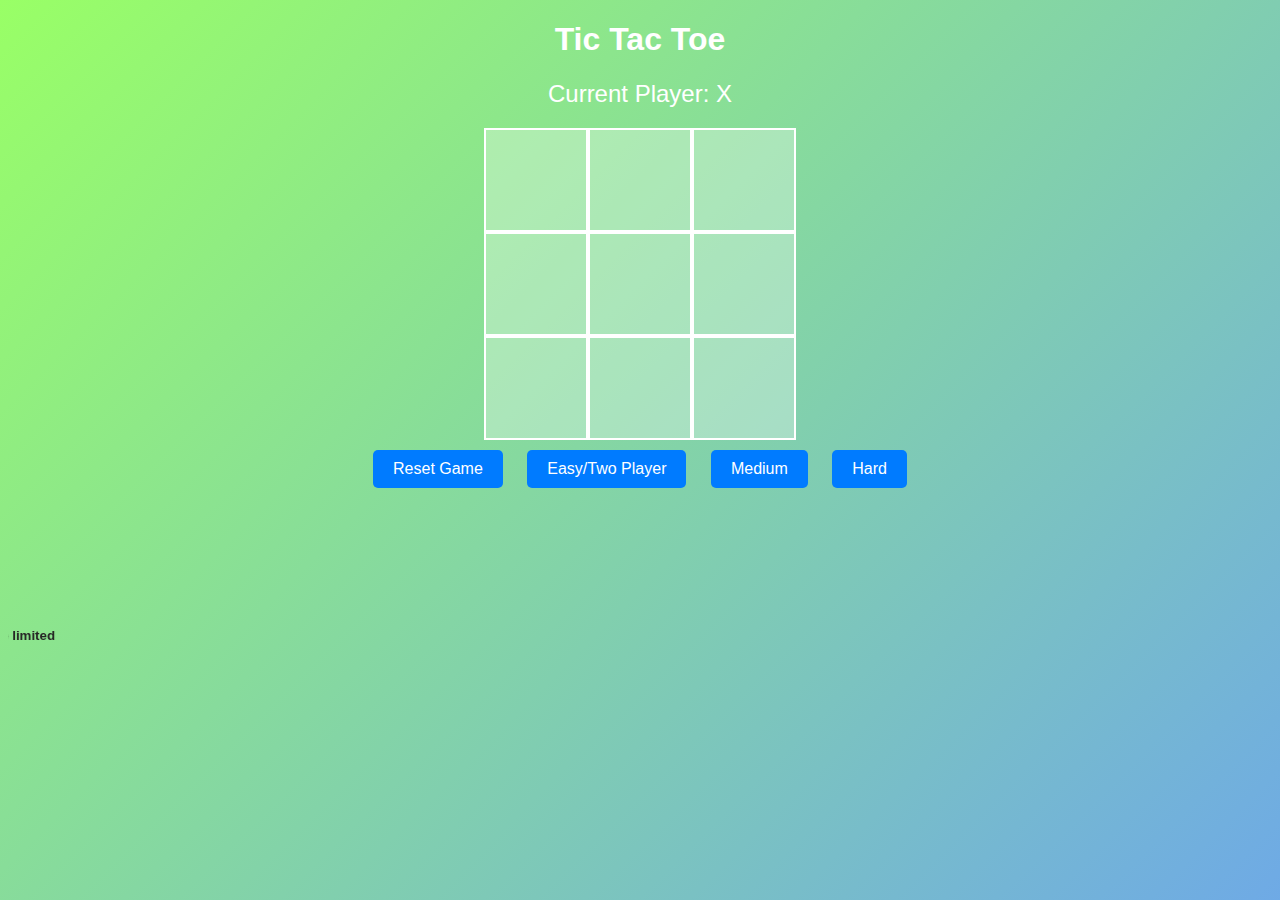
<file: tic tac toe/index.html>
<!DOCTYPE html>
<html lang="en">
<head>
<meta charset="UTF-8">
<meta name="viewport" content="width=device-width, initial-scale=1.0">
<title>Tic Tac Toe</title>
<style>
    body {
        font-family: Arial, sans-serif;
        text-align: center;
        background: linear-gradient(-45deg, #ffcc00, #ff66cc, #6699ff, #99ff66);
        background-size: 400% 400%;
        animation: gradientAnimation 15s ease infinite;
        color: #fff;
    }

    @keyframes gradientAnimation {
        0% {
            background-position: 0% 50%;
        }
        50% {
            background-position: 100% 50%;
        }
        100% {
            background-position: 0% 50%;
        }
    }

    h1 {
        color: #fff;
    }
    .board {
        display: flex;
        justify-content: center;
        margin-top: 20px;
    }
    .cell {
        width: 100px;
        height: 100px;
        border: 2px solid #fff;
        font-size: 48px;
        cursor: pointer;
        background-color: rgba(255, 255, 255, 0.3);
        transition: background-color 0.3s;
    }
    .cell:hover {
        background-color: rgba(255, 255, 255, 0.5);
    }
    #status {
        margin-top: 20px;
        font-size: 24px;
        color: #fff;
    }
    button {
        margin: 10px;
        padding: 10px 20px;
        font-size: 16px;
        cursor: pointer;
        background-color: #007bff;
        color: #fff;
        border: none;
        border-radius: 5px;
        transition: background-color 0.3s;
    }
    button:hover {
        background-color: #0056b3;
    }
    .low{
        color:#262525;
        
    }
</style>
</head>
<body>

<h1>Tic Tac Toe</h1>
<div id="status">Current Player: X</div>

<div class="board">
    <div>
        <div class="cell" onclick="makeMove(0, 0)"></div>
        <div class="cell" onclick="makeMove(0, 1)"></div>
        <div class="cell" onclick="makeMove(0, 2)"></div>
    </div>
    <br>
    <div>
        <div class="cell" onclick="makeMove(1, 0)"></div>
        <div class="cell" onclick="makeMove(1, 1)"></div>
        <div class="cell" onclick="makeMove(1, 2)"></div>

    </div>
    
    <br>
    <div>
        <div class="cell" onclick="makeMove(2, 0)"></div>
        <div class="cell" onclick="makeMove(2, 1)"></div>
        <div class="cell" onclick="makeMove(2, 2)"></div>
    </div>
    
</div>

<div>
    <button onclick="resetBoard()">Reset Game</button>
    <button onclick="setDifficulty('easy')">Easy/Two Player</button>
    <button onclick="setDifficulty('medium')">Medium</button>
    <button onclick="setDifficulty('hard')">Hard</button>
</div>
<br><br><br><br><br><br>
<footer><marquee  direction="right" class="low"><h5>Bikram Private limited</h5></marquee></footer>
<script>
    let currentPlayer = 'X';
    let board = [
        ['', '', ''],
        ['', '', ''],
        ['', '', '']
    ];
    let difficulty = 'medium';

    function makeMove(row, col) {
        if (board[row][col] === '' && !checkWinner() && !checkDraw()) {
            board[row][col] = currentPlayer;
            renderBoard();
            if (checkWinner()) {
                document.getElementById('status').textContent = currentPlayer + " wins!";
            } else if (checkDraw()) {
                document.getElementById('status').textContent = "It's a draw!";
            } else {
                switchPlayer();
                if (currentPlayer === 'O' && difficulty !== 'easy') {
                    makeAIMove();
                }
            }
        }
    }

    function renderBoard() {
        const cells = document.querySelectorAll('.cell');
        cells.forEach((cell, index) => {
            const row = Math.floor(index / 3);
            const col = index % 3;
            cell.textContent = board[row][col];
        });
    }

    function checkWinner() {
        for (let i = 0; i < 3; i++) {
            if (board[i][0] !== '' && board[i][0] === board[i][1] && board[i][0] === board[i][2]) {
                return true;
            }
            if (board[0][i] !== '' && board[0][i] === board[1][i] && board[0][i] === board[2][i]) {
                return true;
            }
        }
        if (board[0][0] !== '' && board[0][0] === board[1][1] && board[0][0] === board[2][2]) {
            return true;
        }
        if (board[0][2] !== '' && board[0][2] === board[1][1] && board[0][2] === board[2][0]) {
            return true;
        }
        return false;
    }

    function checkDraw() {
        for (let row = 0; row < 3; row++) {
            for (let col = 0; col < 3; col++) {
                if (board[row][col] === '') {
                    return false;
                }
            }
        }
        return true;
    }

    function switchPlayer() {
        currentPlayer = currentPlayer === 'X' ? 'O' : 'X';
        document.getElementById('status').textContent = "Current Player: " + currentPlayer;
    }

    function resetBoard() {
        currentPlayer = 'X';
        board = [
            ['', '', ''],
            ['', '', ''],
            ['', '', '']
        ];
        renderBoard();
        document.getElementById('status').textContent = "Current Player: " + currentPlayer;
    }

    function makeAIMove() {
        if (difficulty === 'easy') {
            makeRandomMove();
        } else if (difficulty === 'medium') {
            makeMediumMove();
        } else if (difficulty === 'hard') {
            makeHardMove();
        }
        renderBoard();
        if (checkWinner()) {
            document.getElementById('status').textContent = currentPlayer + " wins!";
        } else if (checkDraw()) {
            document.getElementById('status').textContent = "It's a draw!";
        } else {
            switchPlayer();
        }
    }

    function makeRandomMove() {
        let emptyCells = [];
        for (let row = 0; row < 3; row++) {
            for (let col = 0; col < 3; col++) {
                if (board[row][col] === '') {
                    emptyCells.push({ row, col });
                }
            }
        }
        const randomIndex = Math.floor(Math.random() * emptyCells.length);
        const { row, col } = emptyCells[randomIndex];
        board[row][col] = currentPlayer;
    }

    function makeMediumMove() {
        // Check for potential winning moves
        for (let row = 0; row < 3; row++) {
            for (let col = 0; col < 3; col++) {
                if (board[row][col] === '') {
                    board[row][col] = currentPlayer;
                    if (checkWinner()) {
                        return;
                    }
                    board[row][col] = '';
                }
            }
        }
        // Check for potential blocking moves
        switchPlayer();
        for (let row = 0; row < 3; row++) {
            for (let col = 0; col < 3; col++) {
                if (board[row][col] === '') {
                    board[row][col] = currentPlayer;
                    if (checkWinner()) {
                        board[row][col] = 'O'; // AI blocks the winning move
                        switchPlayer();
                        return;
                    }
                    board[row][col] = '';
                }
            }
        }
        switchPlayer();
        makeRandomMove();
    }

    function makeHardMove() {
        const bestMove = getBestMove(board, 'O');
        board[bestMove.row][bestMove.col] = 'O';
    }

    function getBestMove(board, player) {
        let bestMove = { score: -Infinity };
        for (let row = 0; row < 3; row++) {
            for (let col = 0; col < 3; col++) {
                if (board[row][col] === '') {
                    board[row][col] = player;
                    const score = minimax(board, 0, false);
                    board[row][col] = '';
                    if (score > bestMove.score) {
                        bestMove = { row, col, score };
                    }
                }
            }
        }
        return bestMove;
    }

    function minimax(board, depth, isMaximizing) {
        if (checkWinner()) {
            return isMaximizing ? -10 + depth : 10 - depth;
        } else if (checkDraw()) {
            return 0;
        }

        if (isMaximizing) {
            let bestScore = -Infinity;
            for (let row = 0; row < 3; row++) {
                for (let col = 0; col < 3; col++) {
                    if (board[row][col] === '') {
                        board[row][col] = 'O';
                        const score = minimax(board, depth + 1, false);
                        board[row][col] = '';
                        bestScore = Math.max(bestScore, score);
                    }
                }
            }
            return bestScore;
        } else {
            let bestScore = Infinity;
            for (let row = 0; row < 3; row++) {
                for (let col = 0; col < 3; col++) {
                    if (board[row][col] === '') {
                        board[row][col] = 'X';
                        const score = minimax(board, depth + 1, true);
                        board[row][col] = '';
                        bestScore = Math.min(bestScore, score);
                    }
                }
            }
            return bestScore;
        }
    }

    function setDifficulty(level) {
        difficulty = level;
        resetBoard();
        if (currentPlayer === 'O' && difficulty !== 'easy') {
            makeAIMove();
        }
    }

    renderBoard();
</script>

</body>
</html>
</file>
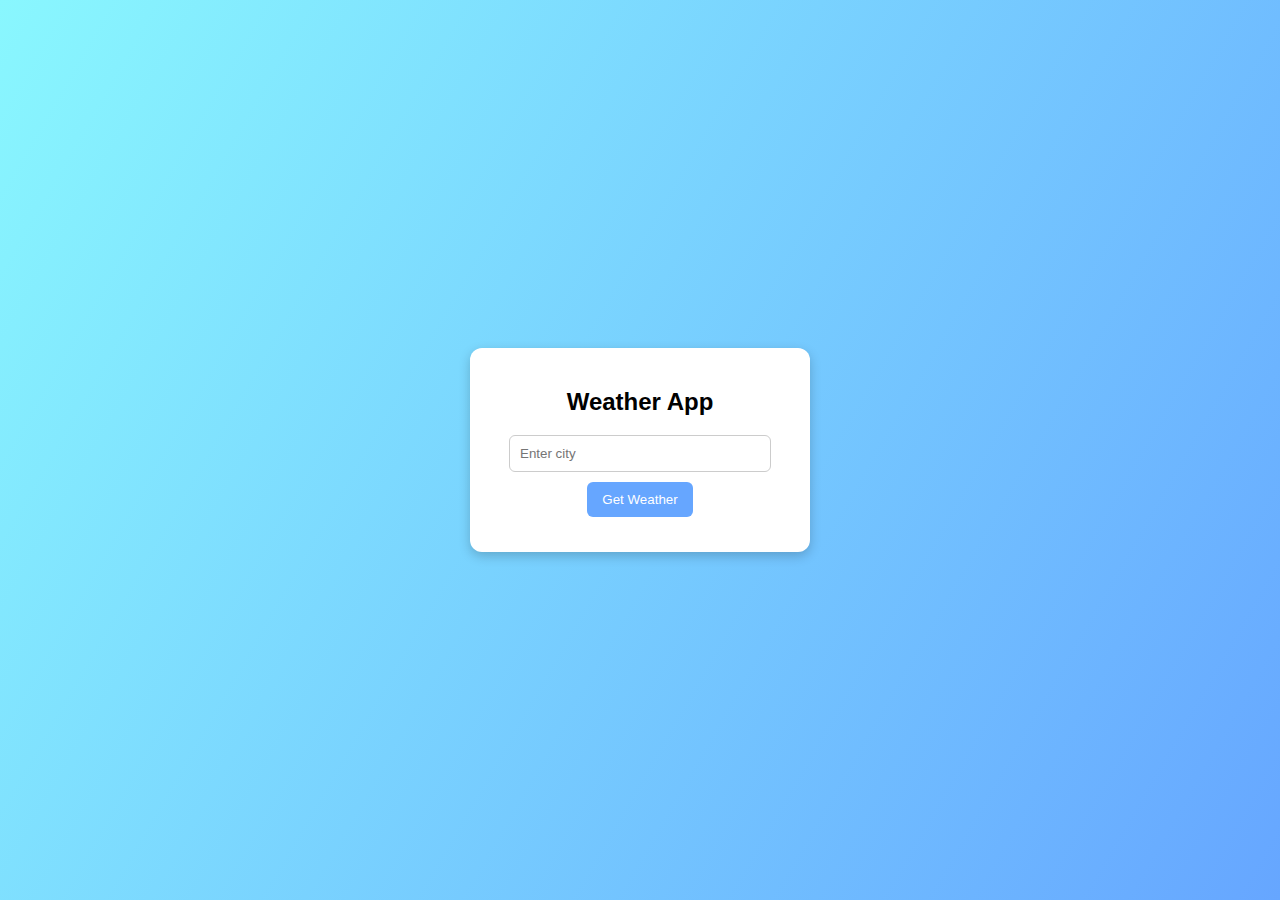
<file: weather_app.html>
<!DOCTYPE html>
<html lang="en">
<head>
  <meta charset="UTF-8" />
  <meta name="viewport" content="width=device-width, initial-scale=1.0" />
  <title>Weather App (WeatherAPI.com)</title>
  <style>
    body {
      font-family: Arial, sans-serif;
      background: linear-gradient(120deg, #89f7fe, #66a6ff);
      margin: 0;
      padding: 0;
      display: flex;
      justify-content: center;
      align-items: center;
      height: 100vh;
    }
    .weather-box {
      background: white;
      padding: 20px;
      border-radius: 12px;
      box-shadow: 0 4px 12px rgba(0,0,0,0.2);
      width: 300px;
      text-align: center;
    }
    input {
      padding: 10px;
      width: 80%;
      border: 1px solid #ccc;
      border-radius: 6px;
      margin-bottom: 10px;
    }
    button {
      padding: 10px 15px;
      border: none;
      background: #66a6ff;
      color: white;
      border-radius: 6px;
      cursor: pointer;
    }
    button:hover {
      background: #558de8;
    }
    .result {
      margin-top: 15px;
    }
  </style>
</head>
<body>
  <div class="weather-box">
    <h2>Weather App</h2>
    <input type="text" id="city" placeholder="Enter city" />
    <button onclick="getWeather()">Get Weather</button>
    <div class="result" id="result"></div>
  </div>
  
  <script>
    const API_KEY = 'f0aa00597bff4faa925170916251508';
    
    async function getWeather() {
      const city = document.getElementById('city').value.trim();
      const resultDiv = document.getElementById('result');
      if (!city) {
        resultDiv.innerHTML = '<p>Please enter a city name.</p>';
        return;
      }

      try {
        const url = `https://api.weatherapi.com/v1/current.json?key=${API_KEY}&q=${city}&aqi=yes`;
        const response = await fetch(url);
        if (!response.ok) throw new Error('City not found or API error');
        const data = await response.json();

        const location = data.location.name + ', ' + data.location.country;
        const temp = data.current.temp_c;
        const condition = data.current.condition.text;
        const icon = data.current.condition.icon;
        const humidity = data.current.humidity;
        const wind = data.current.wind_kph;
        const aqi = data.current.air_quality["pm2_5"] ? data.current.air_quality["pm2_5"].toFixed(1) : 'N/A';

        resultDiv.innerHTML = `
          <h3>${location}</h3>
          <img src="https:${icon}" alt="weather icon">
          <p><strong>${temp}°C</strong> - ${condition}</p>
          <p>Humidity: ${humidity}%</p>
          <p>Wind: ${wind} kph</p>
          <p>PM2.5 AQI: ${aqi}</p>
        `;
      } catch (err) {
        resultDiv.innerHTML = `<p style="color:red;">${err.message}</p>`;
      }
    }
  </script>
</body>
</html>
</file>
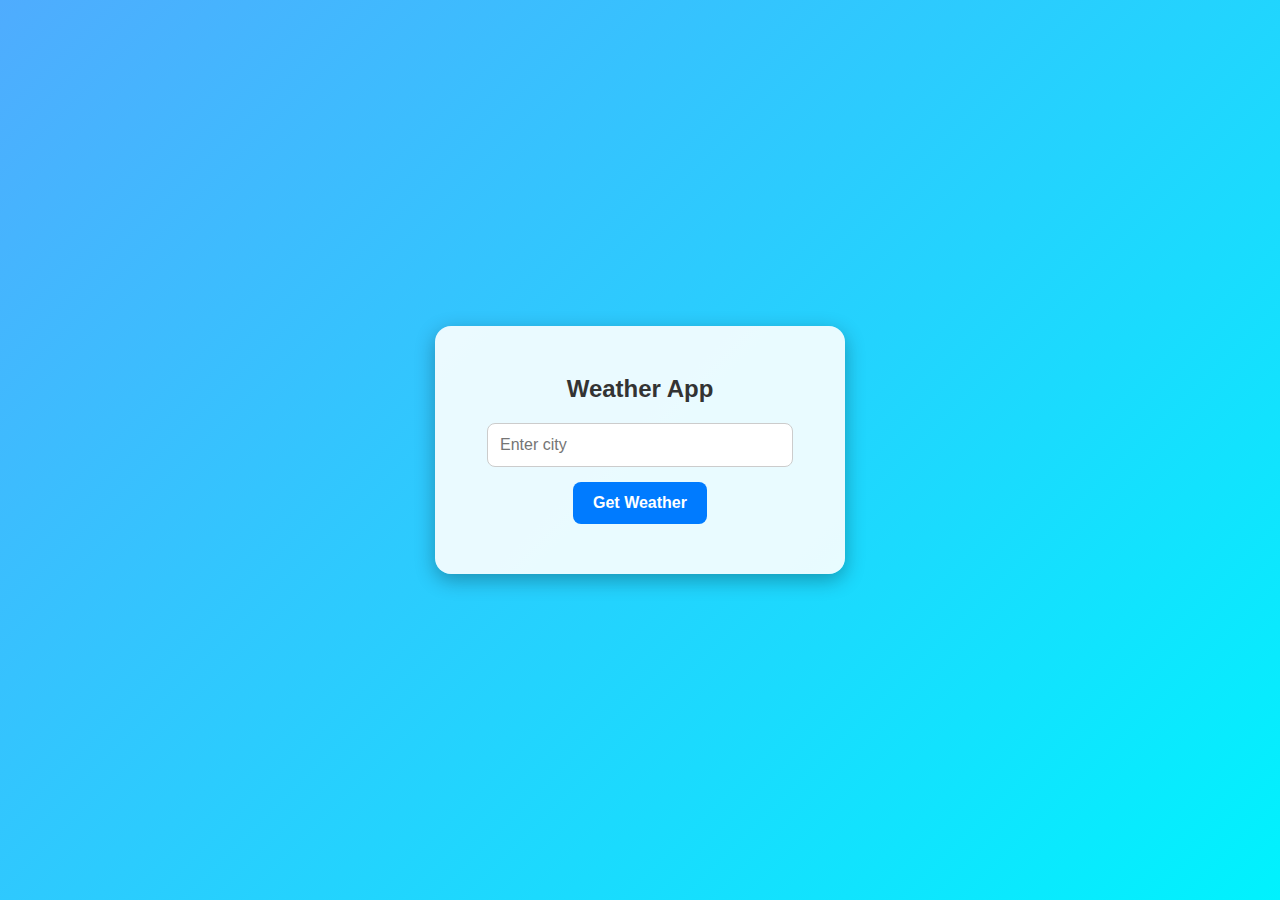
<file: weather_app_modern_ui.html>
<!DOCTYPE html>
<html lang="en">
<head>
  <meta charset="UTF-8" />
  <meta name="viewport" content="width=device-width, initial-scale=1.0" />
  <title>Weather App - Modern UI</title>
  <style>
    body {
      font-family: 'Segoe UI', Tahoma, Geneva, Verdana, sans-serif;
      background: linear-gradient(135deg, #4facfe, #00f2fe);
      margin: 0;
      padding: 0;
      display: flex;
      justify-content: center;
      align-items: center;
      height: 100vh;
    }
    .weather-card {
      background: rgba(255,255,255,0.9);
      padding: 30px;
      border-radius: 16px;
      box-shadow: 0 6px 20px rgba(0,0,0,0.3);
      width: 350px;
      text-align: center;
    }
    .weather-card h2 {
      margin-bottom: 20px;
      font-size: 24px;
      color: #333;
    }
    input {
      padding: 12px;
      width: 80%;
      border: 1px solid #ccc;
      border-radius: 8px;
      margin-bottom: 15px;
      font-size: 16px;
    }
    button {
      padding: 12px 20px;
      border: none;
      background: #007bff;
      color: white;
      font-size: 16px;
      font-weight: bold;
      border-radius: 8px;
      cursor: pointer;
      transition: background 0.3s ease;
    }
    button:hover {
      background: #0056b3;
    }
    .result {
      margin-top: 20px;
      font-size: 16px;
      color: #444;
    }
    .result img {
      margin: 10px 0;
      width: 80px;
      height: 80px;
    }
    .result p {
      margin: 5px 0;
    }
  </style>
</head>
<body>
  <div class="weather-card">
    <h2>Weather App</h2>
    <input type="text" id="city" placeholder="Enter city" />
    <button onclick="getWeather()">Get Weather</button>
    <div class="result" id="result"></div>
  </div>
  
  <script>
    const API_KEY = 'f0aa00597bff4faa925170916251508';
    
    async function getWeather() {
      const city = document.getElementById('city').value.trim();
      const resultDiv = document.getElementById('result');
      if (!city) {
        resultDiv.innerHTML = '<p>Please enter a city name.</p>';
        return;
      }

      try {
        const url = `https://api.weatherapi.com/v1/current.json?key=${API_KEY}&q=${city}&aqi=yes`;
        const response = await fetch(url);
        if (!response.ok) throw new Error('City not found or API error');
        const data = await response.json();

        const location = data.location.name + ', ' + data.location.country;
        const temp = data.current.temp_c;
        const condition = data.current.condition.text;
        const icon = data.current.condition.icon;
        const humidity = data.current.humidity;
        const wind = data.current.wind_kph;
        const aqi = data.current.air_quality["pm2_5"] ? data.current.air_quality["pm2_5"].toFixed(1) : 'N/A';

        resultDiv.innerHTML = `
          <h3>${location}</h3>
          <img src="https:${icon}" alt="weather icon">
          <p><strong style="font-size:22px;">${temp}°C</strong> - ${condition}</p>
          <p>Humidity: ${humidity}%</p>
          <p>Wind: ${wind} kph</p>
          <p>PM2.5 AQI: ${aqi}</p>
        `;
      } catch (err) {
        resultDiv.innerHTML = `<p style="color:red;">${err.message}</p>`;
      }
    }
  </script>
</body>
</html>
</file>
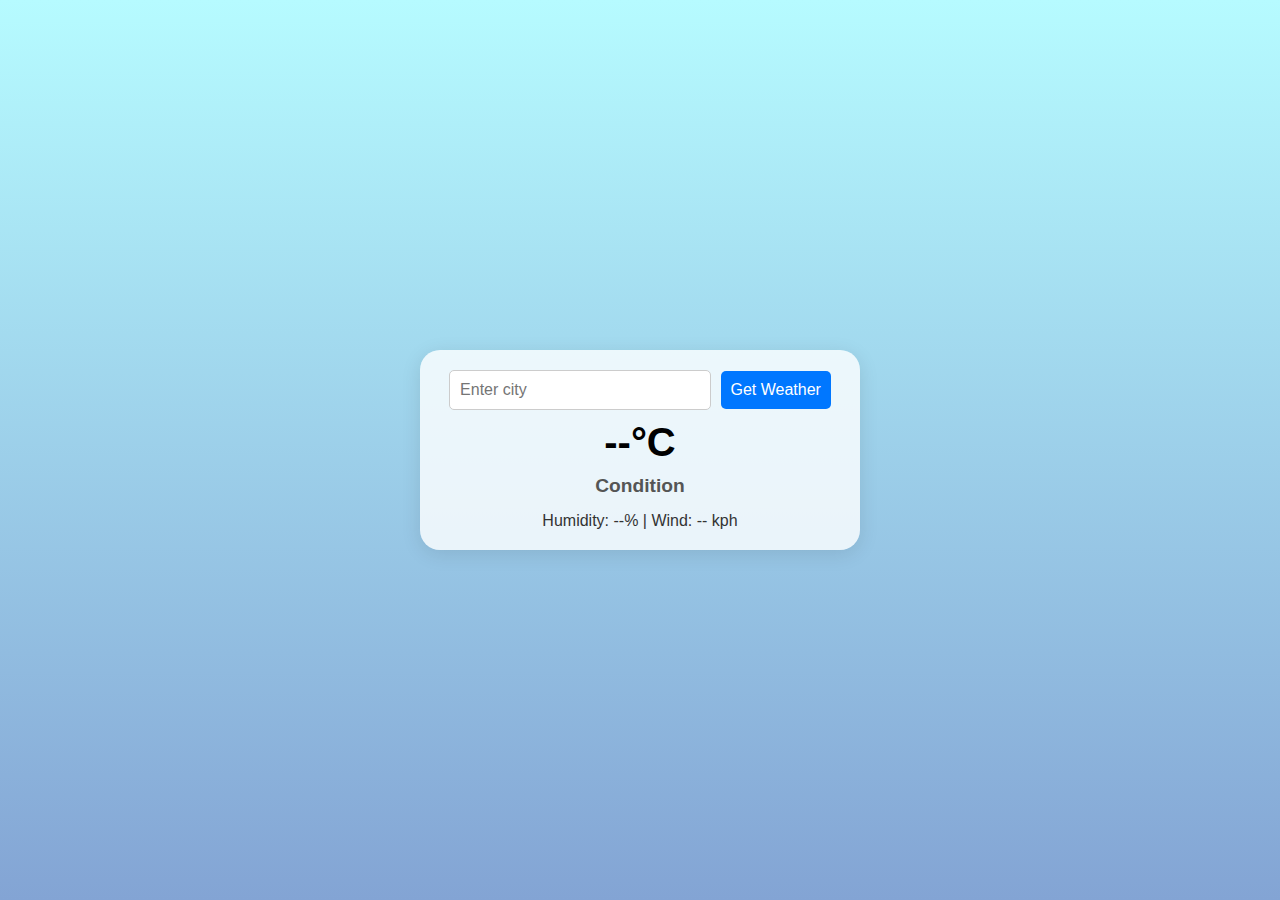
<file: weather_card_app.html>
<!DOCTYPE html>
<html lang="en">
<head>
  <meta charset="UTF-8">
  <meta name="viewport" content="width=device-width, initial-scale=1.0">
  <title>Weather App</title>
  <style>
    body {
      font-family: Arial, sans-serif;
      background: linear-gradient(to top, #83a4d4, #b6fbff);
      margin: 0;
      padding: 0;
      display: flex;
      justify-content: center;
      align-items: center;
      height: 100vh;
    }
    .weather-card {
      background: #ffffffcc;
      border-radius: 20px;
      box-shadow: 0 4px 20px rgba(0,0,0,0.1);
      padding: 20px;
      max-width: 400px;
      width: 100%;
      text-align: center;
    }
    .weather-card h1 {
      margin: 10px 0;
      font-size: 2.5rem;
    }
    .weather-card h2 {
      margin: 5px 0;
      font-size: 1.2rem;
      color: #555;
    }
    .details {
      margin-top: 15px;
      font-size: 1rem;
      color: #333;
    }
    input, button {
      padding: 10px;
      border: none;
      border-radius: 5px;
      font-size: 1rem;
    }
    input {
      width: 60%;
      margin-right: 5px;
      border: 1px solid #ccc;
    }
    button {
      background: #0077ff;
      color: white;
      cursor: pointer;
    }
    button:hover {
      background: #005dd1;
    }
  </style>
</head>
<body>
  <div class="weather-card">
    <input type="text" id="cityInput" placeholder="Enter city">
    <button onclick="getWeather()">Get Weather</button>
    <h1 id="temp">--°C</h1>
    <h2 id="condition">Condition</h2>
    <div class="details" id="details">Humidity: --% | Wind: -- kph</div>
  </div>

  <script>
    async function getWeather() {
      const city = document.getElementById('cityInput').value;
      const apiKey = 'f0aa00597bff4faa925170916251508';
      const url = `https://api.weatherapi.com/v1/current.json?key=${apiKey}&q=${city}&aqi=no`;
      
      try {
        const response = await fetch(url);
        const data = await response.json();
        if (data.error) {
          alert('City not found!');
          return;
        }
        document.getElementById('temp').innerText = data.current.temp_c + '°C';
        document.getElementById('condition').innerText = data.current.condition.text;
        document.getElementById('details').innerText = 
          'Humidity: ' + data.current.humidity + '% | Wind: ' + data.current.wind_kph + ' kph';
      } catch (error) {
        alert('Error fetching data.');
      }
    }
  </script>
</body>
</html>
</file>
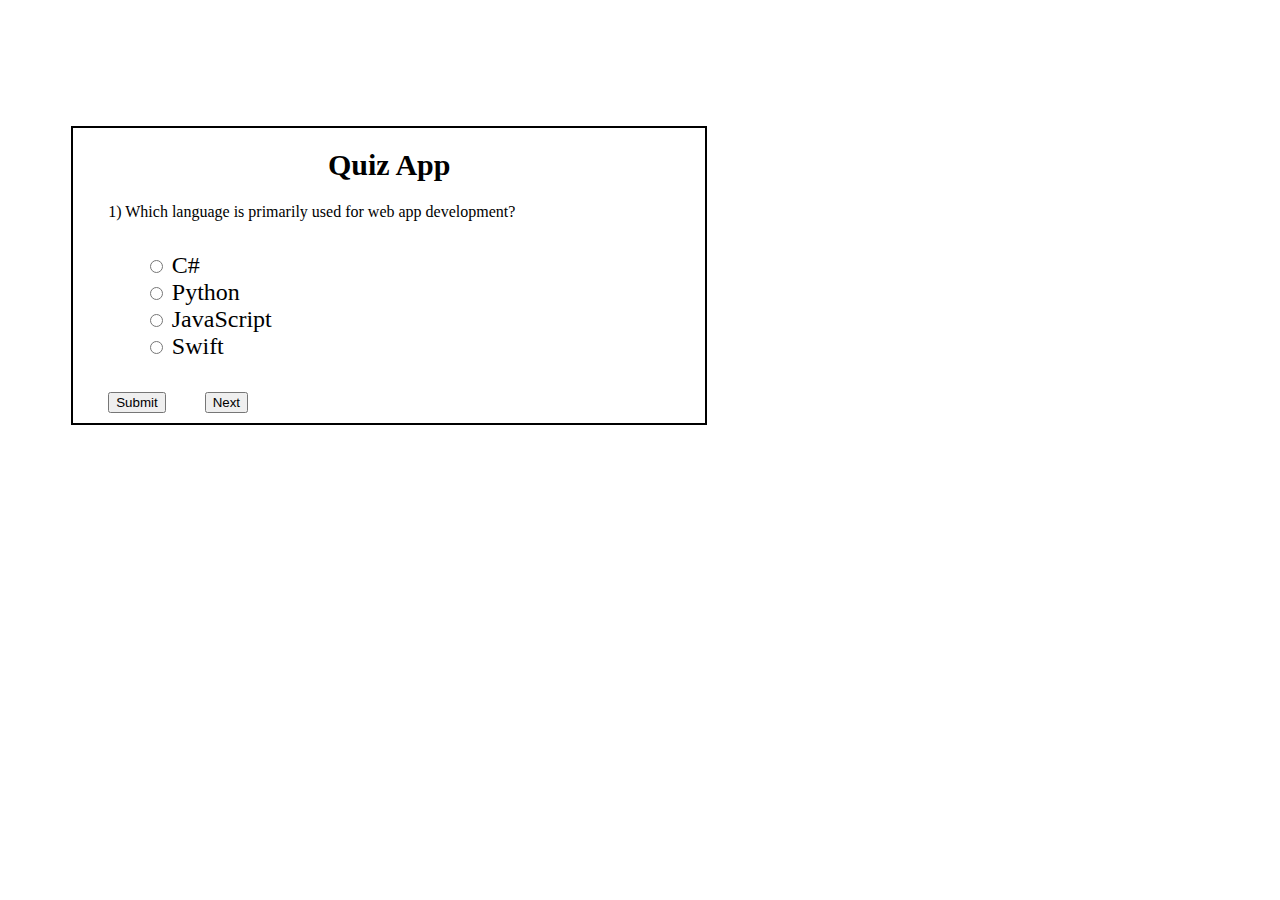
<file: QuizApp/quiz.html>
<!DOCTYPE html>
<html lang="en">
<head>
    <meta charset="UTF-8">
    <meta name="viewport" content="width=device-width, initial-scale=1.0">
    <title>Quiz App</title>
    <link rel="stylesheet" href="test.css">
</head>
<body>
    

    <div class="quiz-container">
        <h1>Quiz App</h1>
        <p id="question"></p>
        <ul id="answer-list">
            <!-- Answer options will be injected here -->
            <div>
                <input type="radio" id="ans1" class="options" name="option" value="0">
                <label for="ans1" id="opt1">option1</label>
            </div>
            <div>
                <input type="radio" id="ans2" class="options" name="option" value="1">
                <label for="ans2" id="opt2">option2</label>
            </div>
            <div>
                <input type="radio" id="ans3" class="options" name="option" value="2">
                <label for="ans3" id="opt3">option3</label>
            </div>
            <div>
                <input type="radio" id="ans4" class="options" name="option" value="3">
                <label for="ans4" id="opt4">option4</label>
            </div>
        </ul>
        <button id="submit">Submit</button>
        <button id="next">Next</button>
    </div>

    <!-- Link to JavaScript file -->
    <script src="script.js"></script>  <!-- Ensure 'script.js' is in the same directory as this HTML file -->
</body>
</html>
</file>
<file: QuizApp/test.css>
#answer-list{
    position: relative;
    width: 80%;
    height: 100%;   
    margin: 5% 5%;
    font-size: 24px;
    
    
}

.quiz-container{
    margin:10% 5%;
    width: 50%;  
    border: 2px solid black;
    
}
h1{
    text-align: center;
    font-size: 30px;

}

button{
    margin-left: 35px;
    margin-bottom: 10px;
}
#question{
    margin-left: 35px;
}
</file>
